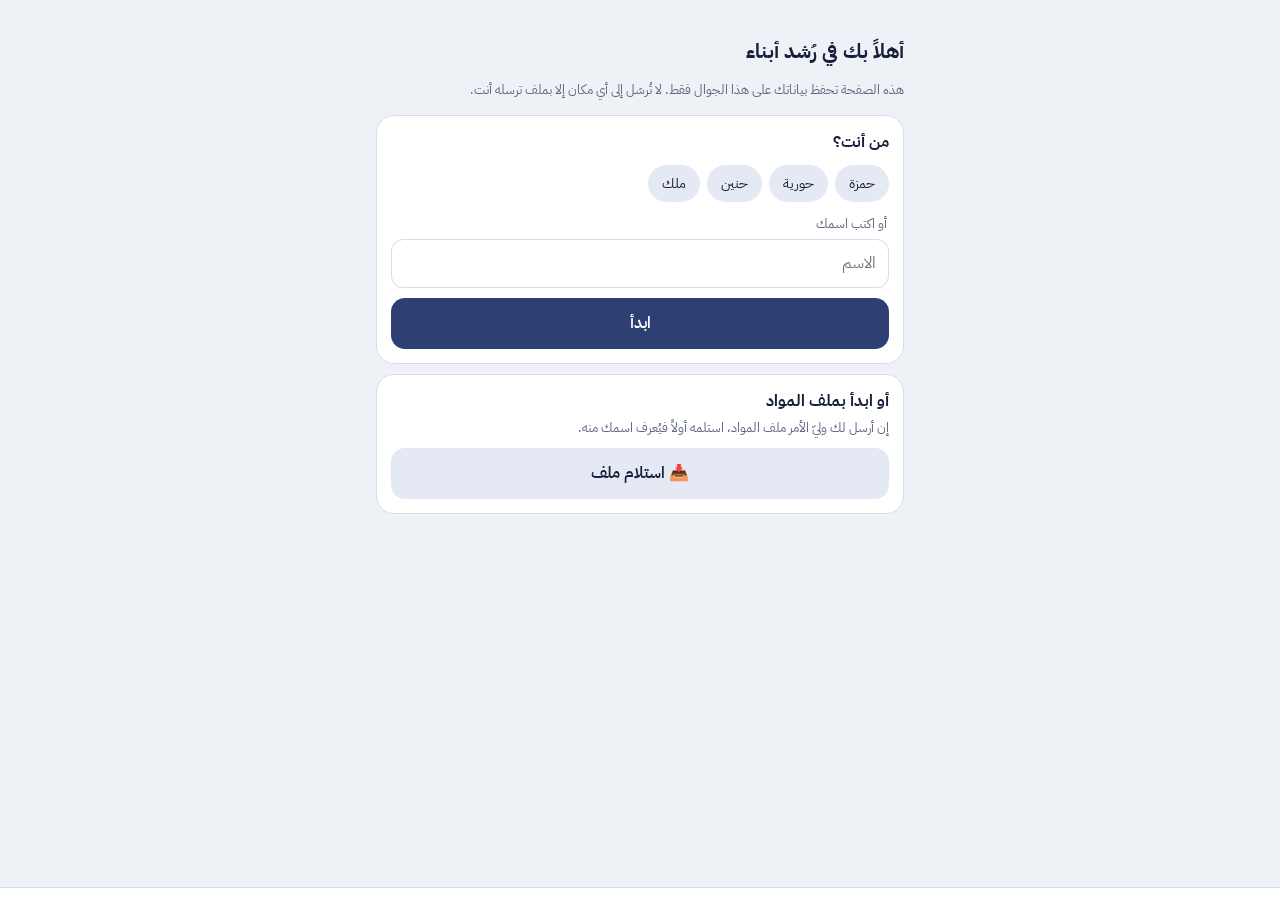
<file: index.html>
<!doctype html>
<html lang="ar" dir="rtl">
<head>
<meta charset="utf-8">
<meta name="viewport" content="width=device-width, initial-scale=1, viewport-fit=cover">
<title>رُشد أبناء</title>
<meta name="theme-color" content="#1F2C57">
<meta name="mobile-web-app-capable" content="yes">
<meta name="apple-mobile-web-app-capable" content="yes">
<meta name="apple-mobile-web-app-status-bar-style" content="default">
<meta name="apple-mobile-web-app-title" content="رُشد أبناء">
<link rel="manifest" href="manifest.json">
<link rel="icon" href="icon-192.png">
<link rel="apple-touch-icon" href="icon-192.png">
<link rel="preconnect" href="https://fonts.googleapis.com">
<link rel="preconnect" href="https://fonts.gstatic.com" crossorigin>
<link href="https://fonts.googleapis.com/css2?family=IBM+Plex+Sans+Arabic:wght@400;500;600;700&display=swap" rel="stylesheet">
<link rel="stylesheet" href="rushd.css">
</head>
<body>
<main id="app"></main>
<nav class="tabs" id="tabs"></nav>
<input type="file" id="fileIn" accept=".json,application/json,text/plain" hidden>
<script>window.RUSHD_EDITION='abnaa'</script>
<script src="rushd.js"></script>
</body>
</html>
</file>
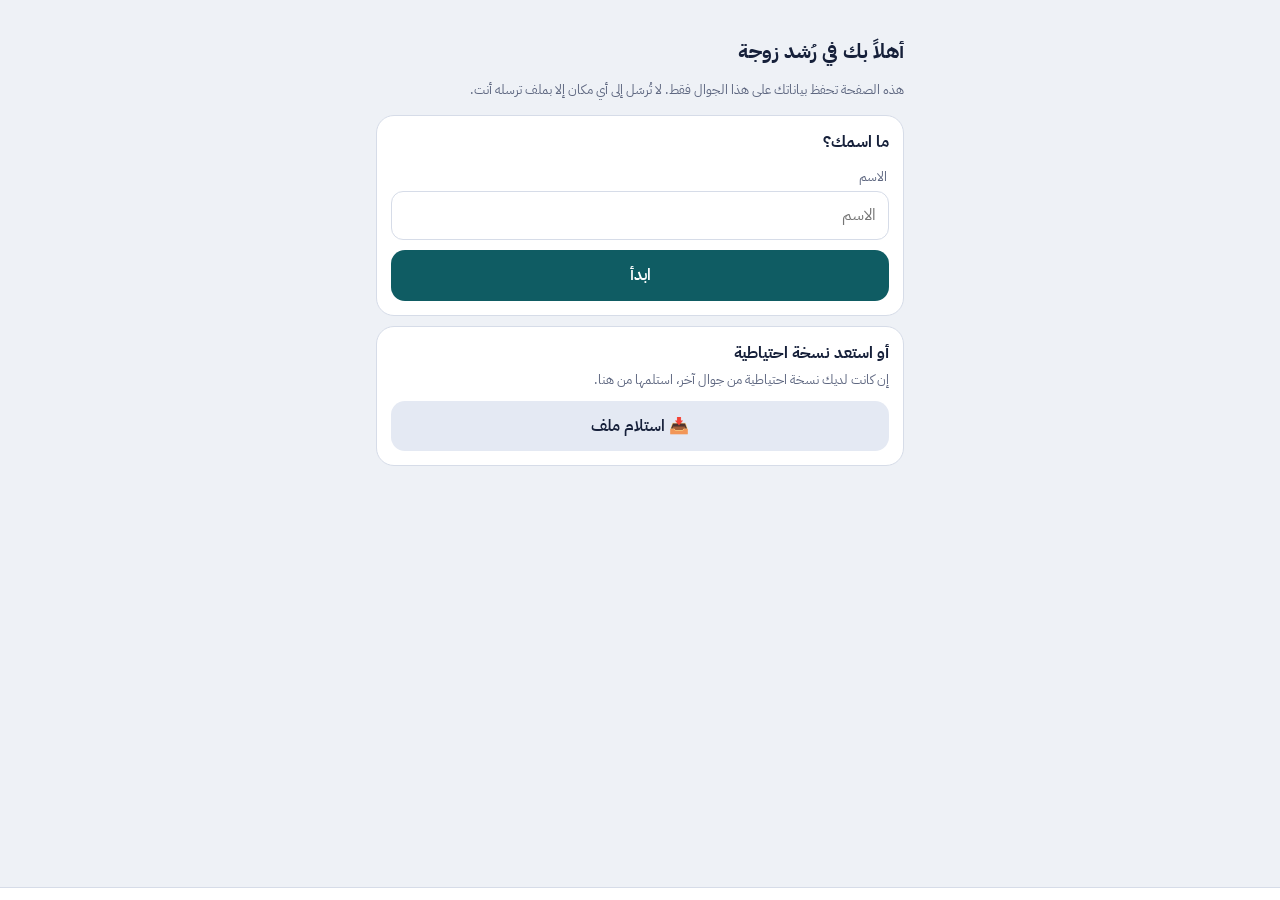
<file: zawja/index.html>
<!doctype html>
<html lang="ar" dir="rtl">
<head>
<meta charset="utf-8">
<meta name="viewport" content="width=device-width, initial-scale=1, viewport-fit=cover">
<title>رُشد زوجة</title>
<meta name="theme-color" content="#0F5C63">
<meta name="mobile-web-app-capable" content="yes">
<meta name="apple-mobile-web-app-capable" content="yes">
<meta name="apple-mobile-web-app-status-bar-style" content="default">
<meta name="apple-mobile-web-app-title" content="رُشد زوجة">
<link rel="manifest" href="manifest.json">
<link rel="icon" href="icon-192.png">
<link rel="apple-touch-icon" href="icon-192.png">
<link rel="preconnect" href="https://fonts.googleapis.com">
<link rel="preconnect" href="https://fonts.gstatic.com" crossorigin>
<link href="https://fonts.googleapis.com/css2?family=IBM+Plex+Sans+Arabic:wght@400;500;600;700&display=swap" rel="stylesheet">
<link rel="stylesheet" href="../rushd.css">
<style>
/* رُشد زوجة: اللون الأساسي فيروزي بدل الكحلي */
:root{--accent:#0F5C63}
@media (prefers-color-scheme: dark){:root:not([data-theme="light"]){--accent:#62B8B4}}
:root[data-theme="dark"]{--accent:#62B8B4}
</style>
</head>
<body>
<main id="app"></main>
<nav class="tabs" id="tabs"></nav>
<input type="file" id="fileIn" accept=".json,application/json,text/plain" hidden>
<script>window.RUSHD_EDITION='zawja'</script>
<script src="../rushd.js"></script>
</body>
</html>
</file>
<file: rushd.css>
:root{
  --bg:#EEF1F6; --surface:#FFFFFF; --ink:#16203A; --muted:#5E6780; --line:#D6DCE8;
  --accent:#2E3F73; --gold:#C79A3A; --track:#DDE3EE; --chip:#E4E9F3;
  --blue:#1D4ED8; --red:#C0392B; --grey:#8A93A6;
  --body:"IBM Plex Sans Arabic", system-ui, "Segoe UI", Tahoma, sans-serif;
}
@media (prefers-color-scheme: dark){
  :root:not([data-theme="light"]){
    --bg:#0D1220; --surface:#161D30; --ink:#E6EAF4; --muted:#98A1B8; --line:#26304A;
    --accent:#8FA6E8; --gold:#E0B862; --track:#232C44; --chip:#1E2740;
    --blue:#7AA2FF; --red:#F87171; --grey:#7D869C;
  }
}
:root[data-theme="dark"]{
  --bg:#0D1220; --surface:#161D30; --ink:#E6EAF4; --muted:#98A1B8; --line:#26304A;
  --accent:#8FA6E8; --gold:#E0B862; --track:#232C44; --chip:#1E2740;
  --blue:#7AA2FF; --red:#F87171; --grey:#7D869C;
}
*,*::before,*::after{box-sizing:border-box}
html,body{margin:0;background:var(--bg);color:var(--ink);font-family:var(--body);font-size:16px;-webkit-text-size-adjust:100%}
body{padding:calc(env(safe-area-inset-top,0px) + 8px) 16px calc(env(safe-area-inset-bottom,0px) + 92px);max-width:560px;margin:0 auto;line-height:1.55}
button{font:inherit;color:inherit;cursor:pointer;border:0;background:none}
input,textarea,select{font:inherit;color:var(--ink);background:var(--surface);border:1px solid var(--line);border-radius:12px;padding:11px 12px;width:100%}
textarea{min-height:120px;direction:ltr;text-align:left;font-size:.85rem}
h1{font-size:1.25rem;margin:4px 0 0}
h2{font-size:1.02rem;margin:22px 2px 8px;display:flex;align-items:center;gap:8px}
.t2{color:var(--muted);font-size:.84rem}
.top{display:flex;align-items:flex-start;justify-content:space-between;gap:10px;margin-bottom:12px}
.iconbtn{width:42px;height:42px;border-radius:13px;background:var(--surface);border:1px solid var(--line);font-size:1.15rem;flex:none}
.card{background:var(--surface);border:1px solid var(--line);border-radius:18px;padding:14px;margin-bottom:10px}
.row{display:flex;align-items:center;gap:10px}
.grow{flex:1;min-width:0}
.btn{display:inline-flex;align-items:center;justify-content:center;gap:8px;border-radius:14px;padding:13px 16px;font-weight:600;background:var(--accent);color:#fff;width:100%}
:root[data-theme="dark"] .btn{color:#0D1220}
@media (prefers-color-scheme: dark){:root:not([data-theme="light"]) .btn{color:#0D1220}}
.btn.ghost{background:var(--chip);color:var(--ink)}
.btn.sm{width:auto;padding:9px 14px;font-size:.88rem;border-radius:12px}
.btn[disabled]{opacity:.45}
.actions{display:grid;grid-template-columns:1fr 1fr;gap:8px;margin-top:10px}
.chips{display:flex;flex-wrap:wrap;gap:7px}
.chip{border-radius:999px;padding:7px 13px;background:var(--chip);font-size:.88rem;border:1px solid transparent}
.chip[aria-pressed="true"]{background:var(--accent);color:#fff;border-color:var(--accent)}
:root[data-theme="dark"] .chip[aria-pressed="true"]{color:#0D1220}
@media (prefers-color-scheme: dark){:root:not([data-theme="light"]) .chip[aria-pressed="true"]{color:#0D1220}}
.tag{display:inline-block;font-size:.7rem;padding:1px 7px;border-radius:999px;background:var(--chip);color:var(--muted);vertical-align:middle}
.tag.warn{background:color-mix(in srgb,var(--gold) 22%,transparent);color:var(--ink)}
.c-b{color:var(--blue);font-weight:700}.c-k{color:var(--ink);font-weight:700}.c-r{color:var(--red);font-weight:700}.c-g{color:var(--grey);font-weight:600}
.leg{font-size:.76rem;color:var(--muted);margin:2px 2px 10px}
.ck{width:40px;height:40px;border-radius:12px;border:2px solid var(--line);font-size:1.2rem;font-weight:700;flex:none;background:var(--surface)}
.ck.on{background:var(--accent);border-color:var(--accent);color:#fff}
.num{font-variant-numeric:tabular-nums}
.ctr{display:flex;align-items:center;gap:6px}
.ctr button{width:40px;height:40px;border-radius:12px;background:var(--chip);font-size:1.1rem;font-weight:700}
.ctr input{width:66px;text-align:center;padding:8px 4px}
.ch-head{display:flex;align-items:center;gap:8px;margin-bottom:8px}
.ch-head .nm{font-weight:600;flex:1}
.ch-sub{font-size:.76rem;color:var(--muted);margin-top:8px}
.list .it{display:flex;gap:10px;align-items:flex-start;padding:10px 0;border-top:1px solid var(--line)}
.list .it:first-child{border-top:0}
.x{text-decoration:line-through;opacity:.6}
.daynav{display:flex;align-items:center;gap:8px;margin:2px 0 12px}
.daynav .lbl{flex:1;text-align:center;font-weight:600}
.daynav .lbl small{display:block;font-weight:400;color:var(--muted);font-size:.76rem}
.banner{border-radius:14px;padding:11px 13px;margin-bottom:10px;font-size:.88rem;background:color-mix(in srgb,var(--gold) 18%,var(--surface));border:1px solid color-mix(in srgb,var(--gold) 40%,transparent)}
.banner button{text-decoration:underline;font-weight:600}
/* المربعات */
.hm-bar{display:flex;align-items:center;justify-content:space-between;margin:6px 2px 8px}
.hm-grid{display:grid;grid-template-columns:1fr 1fr;gap:12px}
.hm-tile{aspect-ratio:1/1;border-radius:22px;padding:14px;color:#F2F4FA;display:flex;flex-direction:column;overflow:hidden;text-align:start;position:relative;user-select:none;-webkit-user-select:none;-webkit-touch-callout:none;box-shadow:0 10px 26px rgba(20,30,60,.13);touch-action:manipulation}
.hm-tile.c0{background:linear-gradient(150deg,#2E3F73,#1A2547)}
.hm-tile.c1{background:linear-gradient(150deg,#0F5C63,#0B3A3F)}
.hm-tile.c2{background:linear-gradient(150deg,#7A5A1C,#4C3711)}
.hm-tile .hl{font-size:.86rem;opacity:.88}
.hm-tile .hv{font-weight:700;font-size:clamp(1.3rem,6.4vw,1.9rem);line-height:1.1;margin:auto 0 6px;display:flex;align-items:baseline;gap:5px;flex-wrap:wrap}
.hm-tile .hv small{font-size:.74rem;font-weight:500;opacity:.7}
.hm-tile .hs{font-size:.74rem;opacity:.88;line-height:1.4}
.hm-tile .hv.tb{color:#A9C8FF}.hm-tile .hv.tr{color:#FFB4A8}
.hm-tile.drag-src{opacity:.3}
.hm-tile.drop{outline:3px solid var(--gold);outline-offset:-3px}
.drag-ghost{position:fixed;z-index:40;pointer-events:none;transform:translate(-50%,-50%) scale(1.06);box-shadow:0 12px 30px rgba(0,0,0,.28);opacity:.95}
/* التقرير */
.seg{display:grid;grid-template-columns:repeat(3,1fr);background:var(--chip);border-radius:14px;padding:4px;margin-bottom:10px}
.seg button{padding:8px;border-radius:11px;font-weight:600;font-size:.9rem}
.seg button[aria-pressed="true"]{background:var(--surface);box-shadow:0 1px 4px rgba(0,0,0,.08)}
table.rp{width:100%;border-collapse:collapse;font-size:.86rem}
table.rp th{font-weight:600;color:var(--muted);font-size:.76rem;text-align:start;padding:6px 4px;border-bottom:1px solid var(--line)}
table.rp td{padding:8px 4px;border-bottom:1px solid var(--line);vertical-align:top}
table.rp tr:last-child td{border-bottom:0}
.src{font-size:.72rem;color:var(--muted);margin-top:6px}
/* المال */
.bal{font-size:2rem;font-weight:700;margin:2px 0}
.eq{font-size:.82rem;color:var(--muted);line-height:1.8}
/* الشريط السفلي */
nav.tabs{position:fixed;bottom:0;inset-inline:0;background:var(--surface);border-top:1px solid var(--line);display:grid;grid-template-columns:repeat(5,1fr);padding:6px 6px calc(env(safe-area-inset-bottom,0px) + 6px);z-index:20}
nav.tabs button{display:flex;flex-direction:column;align-items:center;gap:1px;padding:6px 0;border-radius:12px;font-size:.72rem;color:var(--muted)}
nav.tabs button span{font-size:1.25rem;line-height:1.2}
nav.tabs button[aria-current="page"]{color:var(--accent);background:var(--chip);font-weight:700}
/* الورقة */
.ov{position:fixed;inset:0;background:rgba(10,15,30,.45);z-index:50;display:flex;align-items:flex-end;justify-content:center}
.sheet{background:var(--bg);width:100%;max-width:560px;max-height:90vh;overflow:auto;border-radius:22px 22px 0 0;padding:16px 16px calc(env(safe-area-inset-bottom,0px) + 18px)}
.sheet h3{margin:0 0 10px;font-size:1.08rem;display:flex;align-items:center;gap:8px}
.sheet .close{margin-inline-start:auto;width:36px;height:36px;border-radius:11px;background:var(--chip)}
.field{display:block;margin-bottom:10px}
.field>span{display:block;font-size:.84rem;color:var(--muted);margin:0 2px 4px}
.toast{position:fixed;bottom:calc(env(safe-area-inset-bottom,0px) + 84px);inset-inline:16px;max-width:520px;margin:0 auto;background:var(--ink);color:var(--bg);border-radius:14px;padding:11px 14px;font-size:.9rem;z-index:60;text-align:center}
.sw{width:50px;height:30px;border-radius:999px;background:var(--track);position:relative;flex:none;transition:background .15s}
.sw::after{content:"";position:absolute;top:3px;inset-inline-start:3px;width:24px;height:24px;border-radius:50%;background:#fff;box-shadow:0 1px 3px rgba(0,0,0,.25);transition:inset-inline-start .15s}
.sw[aria-checked="true"]{background:var(--accent)}
.sw[aria-checked="true"]::after{inset-inline-start:23px}
.empty{text-align:center;color:var(--muted);padding:18px 8px;font-size:.9rem}
.err{color:var(--red);font-size:.86rem;margin:6px 2px}
</file>
